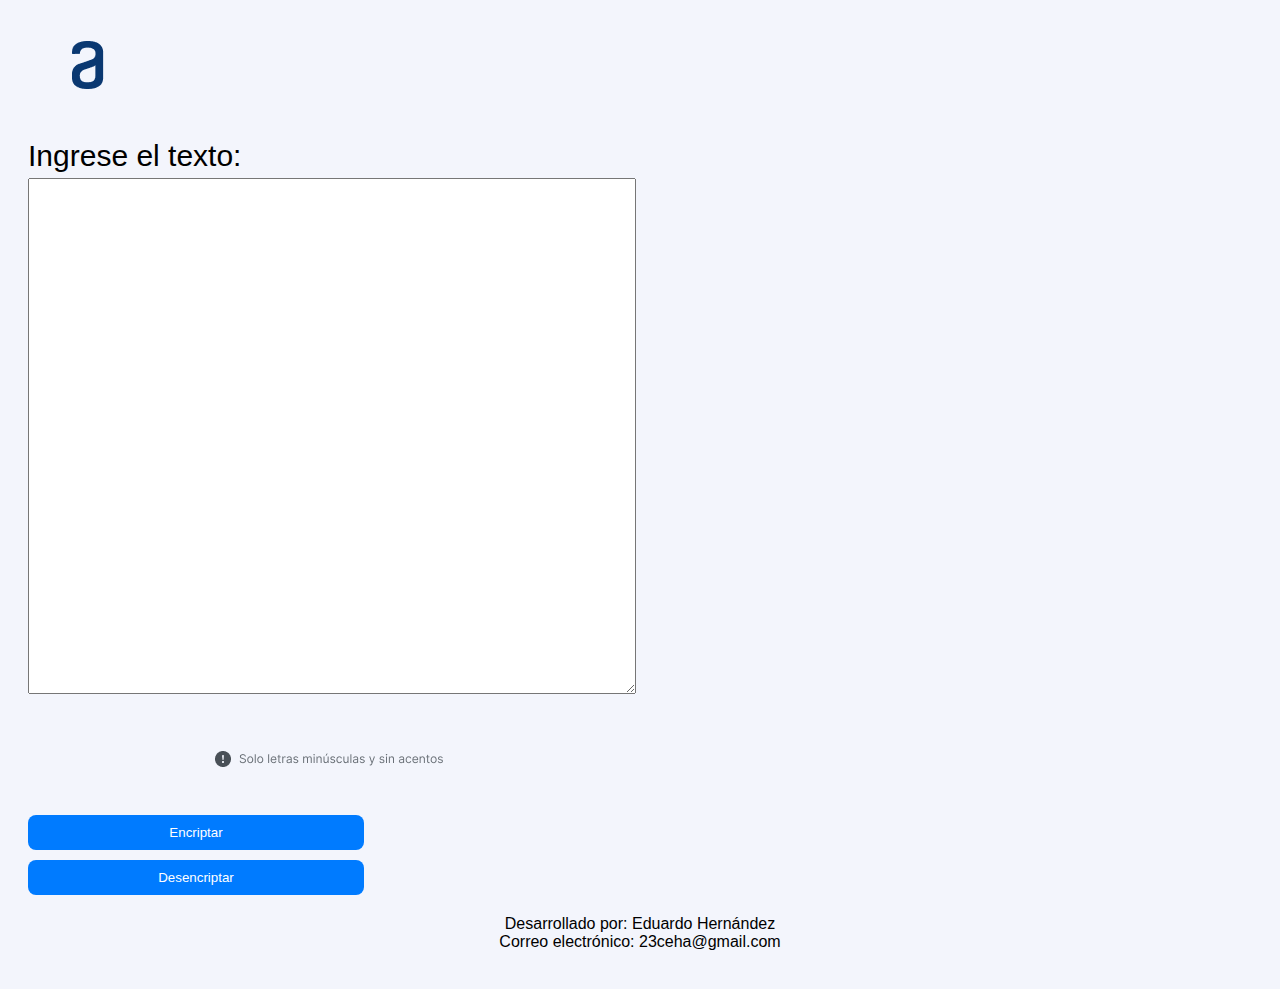
<file: index.html>
<!DOCTYPE html>
<html lang="es">
<head>
    <meta charset="UTF-8">
    <meta name="viewport" content="width=device-width, initial-scale=1.0">
    <title>Encriptador de Texto</title>
    <link rel="stylesheet" href="styles.css">
</head>
<body>
    <main>
         <div class="container">
             <h1><img src="imagenes/Logo.png" alt="Logo Bootcamp"></h1>
        
             <div class="input-section">
              <label for="texto">Ingrese el texto:</label>
              <textarea id="texto" rows="30" cols="50"></textarea>
        
              <p class="instruccion"><img src="imagenes/Frame 1 (1).png"></p>

              <button onclick="encriptarTexto()">Encriptar</button>
              <button onclick="desencriptarTexto()">Desencriptar</button>

            </div>

              <div class="output-section">
                <div id="resultado"></div>
                
            </div>
             </div>
    </main>
    <!-- Pie de página -->
    <footer>
        Desarrollado por: Eduardo Hernández<br>
        Correo electrónico: 23ceha@gmail.com<br>
    </footer>
    
    <script src="script.js"></script>
</body>
</html>
</file>
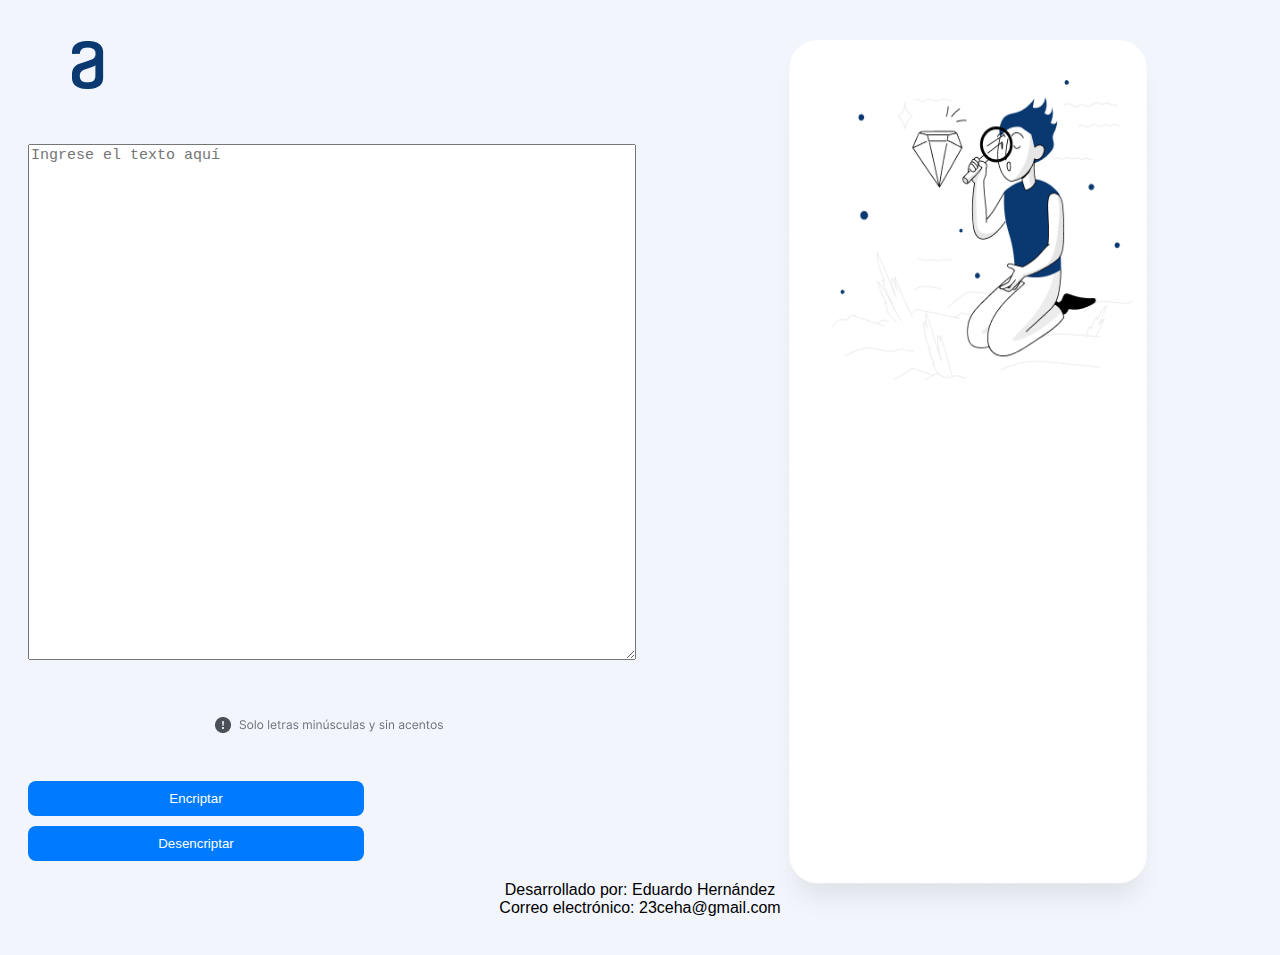
<file: encriptador.html>
<!DOCTYPE html>
<html lang="es">
<head>
    <meta charset="UTF-8">
    <meta name="viewport" content="width=device-width, initial-scale=1.0">
    <title>Encriptador de Texto</title>
    <link rel="stylesheet" href="styles.css">
</head>
<body>
    <main>
         <div class="container">
             <h1><img src="imagenes/Logo.png" alt="Logo Bootcamp"></h1>
        
                 <div class="input-section">
                    <label for="texto"></label>
                     <textarea id="texto" rows="30" cols="50" required placeholder= "Ingrese el texto aquí"></textarea>
        
                     <p class="instruccion"><img src="imagenes/Frame 1 (1).png"></p>

                    <button onclick="encriptarTexto()">Encriptar</button>
                    <button onclick="desencriptarTexto()">Desencriptar</button>

                  </div>

                <div class="output-section">
                    <div><img class="mono" src="imagenes/Muñeco.png" alt=""></div>
                    <div><img class="fondo" src="imagenes/Rectangle 1 (1).png"></div>
                    <div id="resultado"></div>
                
                </div>
             </div>
    </main>
    <!-- Pie de página -->
    <footer>
        Desarrollado por: Eduardo Hernández<br>
        Correo electrónico: 23ceha@gmail.com<br>
    </footer>
    
    <script src="script.js"></script>
</body>
</html>
</file>
<file: styles.css>
body {
    font-family: Arial, sans-serif;
    background: #F3F5FC;
}

.container {
    display: grid;
    grid-template-columns: 1fr 1fr;
    gap: 20px;
    margin: 20px;
}

label {
    display: block;
    margin-bottom: 5px;
}

p{
    text-align: center;
}

.input-section {
    grid-column: 1 / span 1;
    font-size: 30px;
    
}

.output-section {
    grid-column: 2 / span 1;
    text-align: center;
}

.fondo{
    position:absolute;
    width:400px;
    height: auto;
    top: 40px;
    left : 60%;
    z-index: -1;
  }
  
  
   .mono{
    position:absolute;
    height:300px;
    width:300px;
    top: 80px;
    left : 65%;
    z-index: 1;
    
  } 

textarea {
    width: 100%;
    resize: vertical;
    margin-bottom: 10px;
    font-size: 15px;
    color: #0056b3;
    
}

element.style{
    position: absolute;
    top: 180px;
    left : 65%;
    z-index: 1;
    width: 200px;
    height: 400px;
    padding-top: 380px;
    color: #007bff;
}
button {
    width: 336px;
    padding: 10px 20px;
    background-color: #007bff;
    color: #fff;
    border: none;
    border-radius: 8px;
    cursor: pointer;
    margin-top: 10px;
}

button:hover {
    background-color: #0056b3;
}

.instruction {
    font-size: 0.8em;
    margin-top: 5px;
}

#resultado{
    grid-column: 2 / span 1;
    position: absolute;
    top: 100px;
    left : 60%;
    z-index: 1;
    width: 100px;
    height: 50%;
    padding-top: 380px;
    color: #007bff;
}

footer {
    margin-top: 20px;
    text-align: center;
}
</file>
